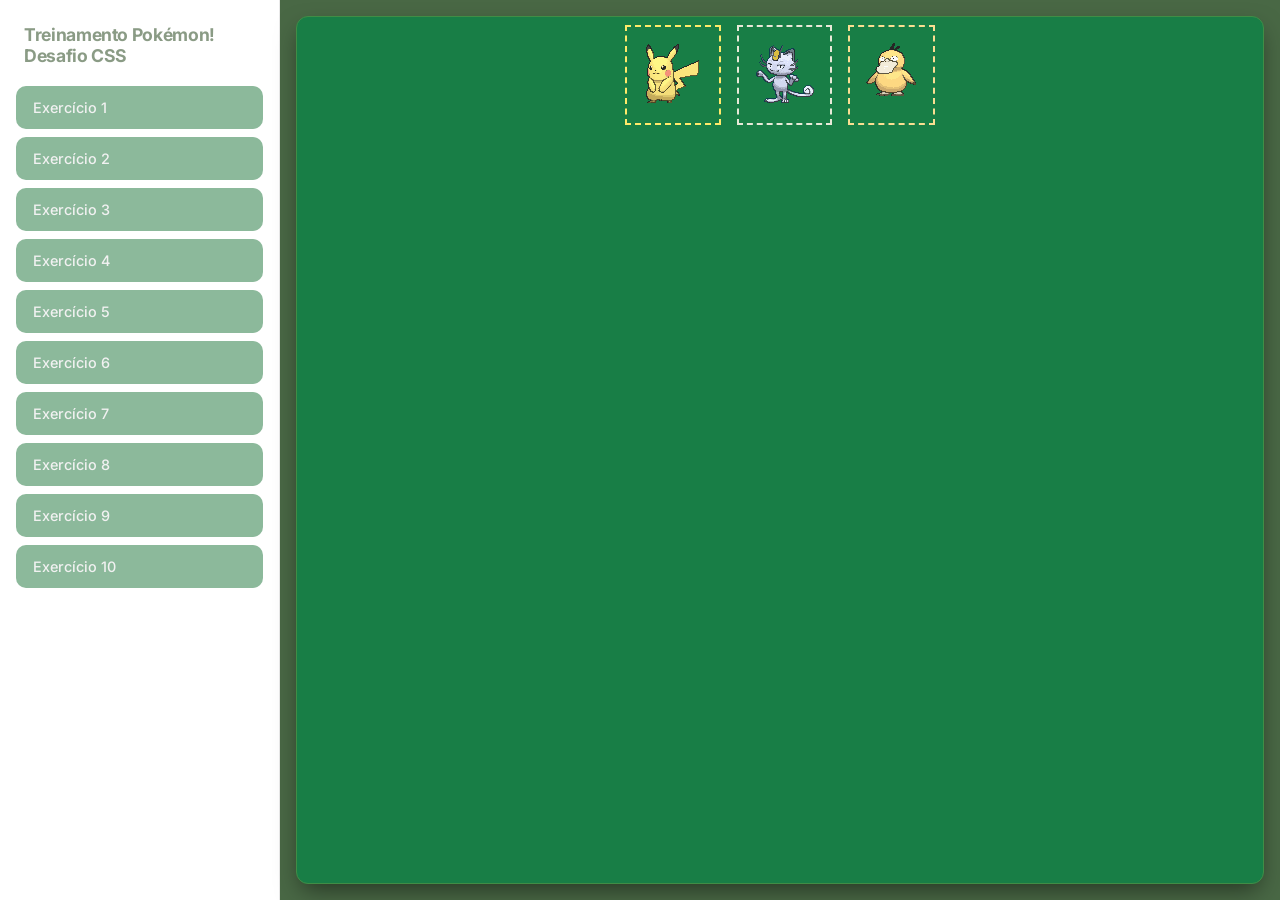
<file: index.html>
<!DOCTYPE html>
<html lang="en">
<head>
    <link rel="stylesheet" href="./style.css">
    <meta charset="UTF-8">
    <meta name="viewport" content="width=device-width, initial-scale=1.0">
    <title>Document</title>
</head>
<body>
    <nav class="sidebar">
        <h1 class="title"> Treinamento Pokémon! Desafio CSS</h1>
        <ul class="menu-list">
            <li><a href="ex01.html" class="menu-link" target="iframe_exercicios">Exercício 1</a></li>
            <li><a href="ex02.html" class="menu-link" target="iframe_exercicios">Exercício 2</a></li>
            <li><a href="ex03.html" class="menu-link" target="iframe_exercicios">Exercício 3</a></li>
            <li><a href="ex04.html" class="menu-link" target="iframe_exercicios">Exercício 4</a></li>
            <li><a href="ex05.html" class="menu-link" target="iframe_exercicios">Exercício 5</a></li>
            <li><a href="ex06.html" class="menu-link" target="iframe_exercicios">Exercício 6</a></li>
            <li><a href="ex07.html" class="menu-link" target="iframe_exercicios">Exercício 7</a></li>
            <li><a href="ex08.html" class="menu-link" target="iframe_exercicios">Exercício 8</a></li>
            <li><a href="ex09.html" class="menu-link" target="iframe_exercicios">Exercício 9</a></li>
            <li><a href="ex10.html" class="menu-link" target="iframe_exercicios">Exercício 10</a></li>
        </ul>
    </nav>

<main class="content-area">
    <div class="iframe-container"><iframe src="ex01.html" frameborder="0" name="iframe_exercicios"></iframe></div>
    
</main>
</body>
</html>
</file>
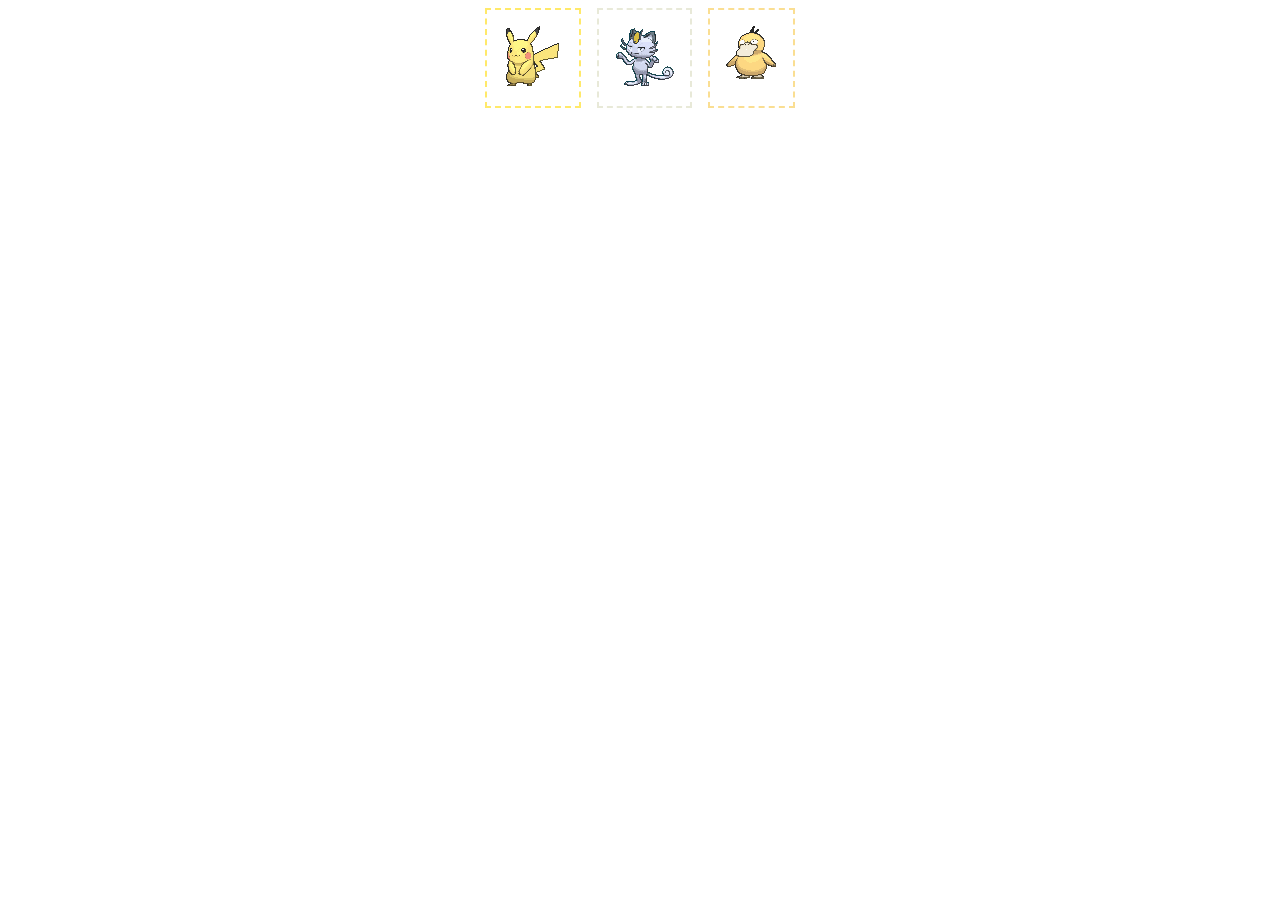
<file: ex01.html>
<!DOCTYPE html>
<html lang="en">
<head>
    <link rel="stylesheet" href="./ex01.css">
    <meta charset="UTF-8">
    <meta name="viewport" content="width=device-width, initial-scale=1.0">
    <title>Document</title>
</head>
<body>
    <div class="box">
    <div class="pikachu"><img src="./img/img/pikachu.gif" alt=""></div>
    <div class="meowth"><img src="./img/img/meowth.gif" alt=""></div>
    <div class="psyduck"><img src="./img/img/psyduck.gif" alt=""></div>
</div>
</body>
</html>
</file>
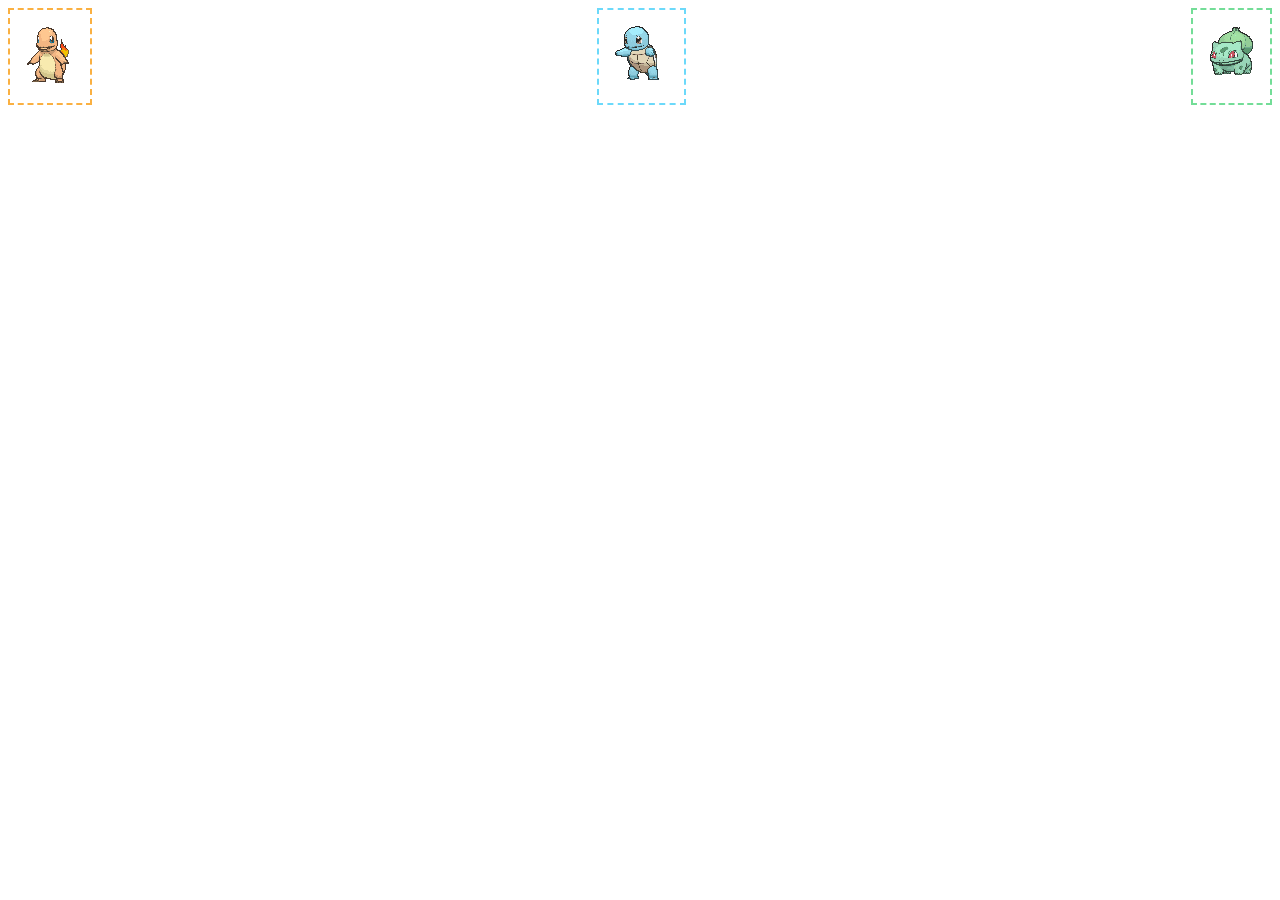
<file: ex02.html>
<!DOCTYPE html>
<html lang="en">
<head>
    <link rel="stylesheet" href="./ex02.css">
    <meta charset="UTF-8">
    <meta name="viewport" content="width=device-width, initial-scale=1.0">
    <title>Document</title>
</head>
<body>
    <div class="box">
    <div class="charmander"><img src="./img/img/charmander.gif" alt=""></div>
    <div class="squirtle"><img src="./img/img/squirtle.gif" alt=""></div>
    <div class="bulbasaur"><img src="./img/img/bulbasaur.gif" alt=""></div>
</div>
</body>
</html>
</file>
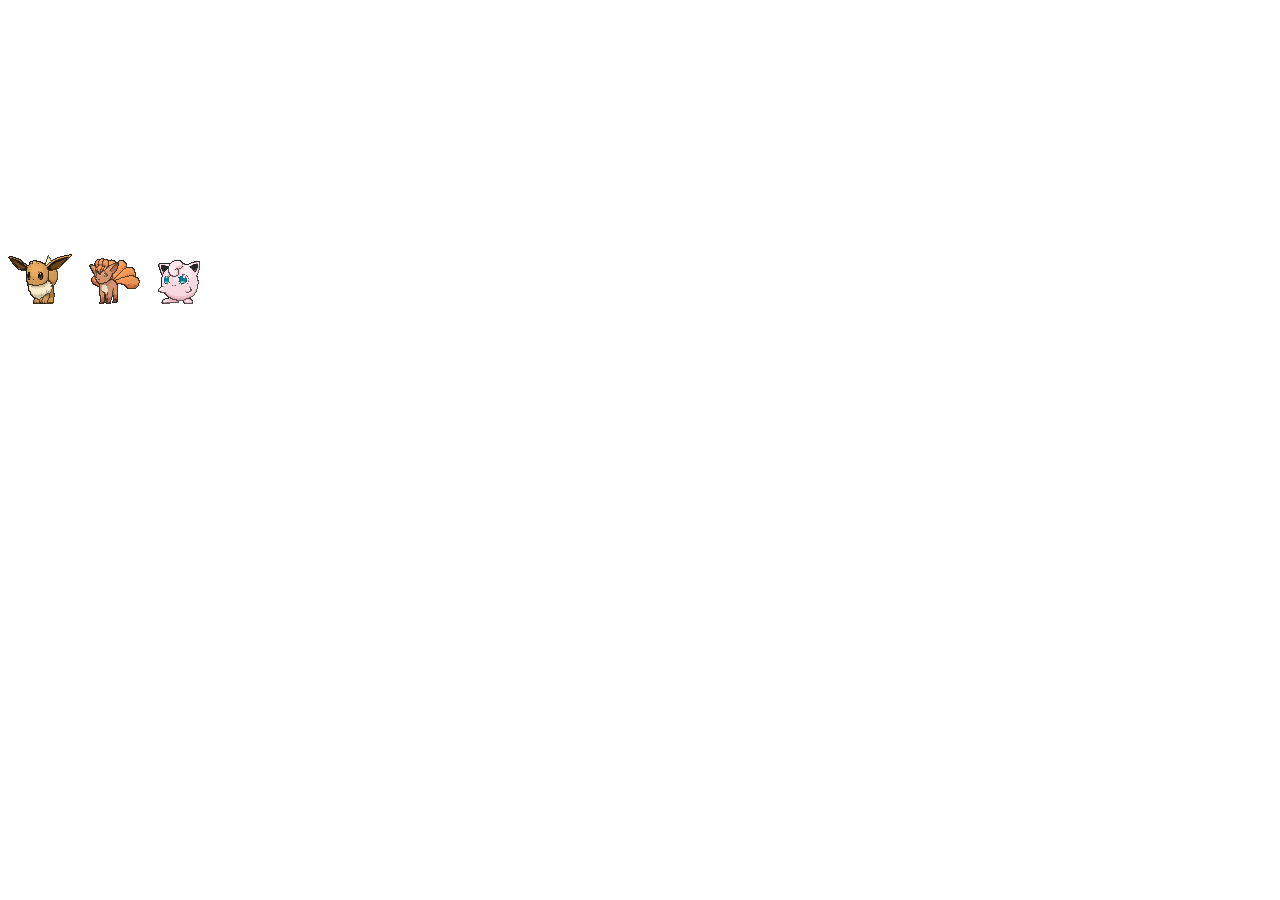
<file: ex03.html>
<!DOCTYPE html>
<html lang="en">
<head>
    <link rel="stylesheet" href="./ex03.css">
    <meta charset="UTF-8">
    <meta name="viewport" content="width=device-width, initial-scale=1.0">
    <title>Document</title>
</head>
<body>
   <div class="box">
    <div class="machop"><img src="./img/img/eevee.gif" alt=""></div>
    <div class="geodude"><img src="./img/img/vulpix.gif" alt=""></div>
    <div class="onix"><img src="./img/img/jigglypuff.gif" alt=""></div>
</div>
</body>
</html>
</file>
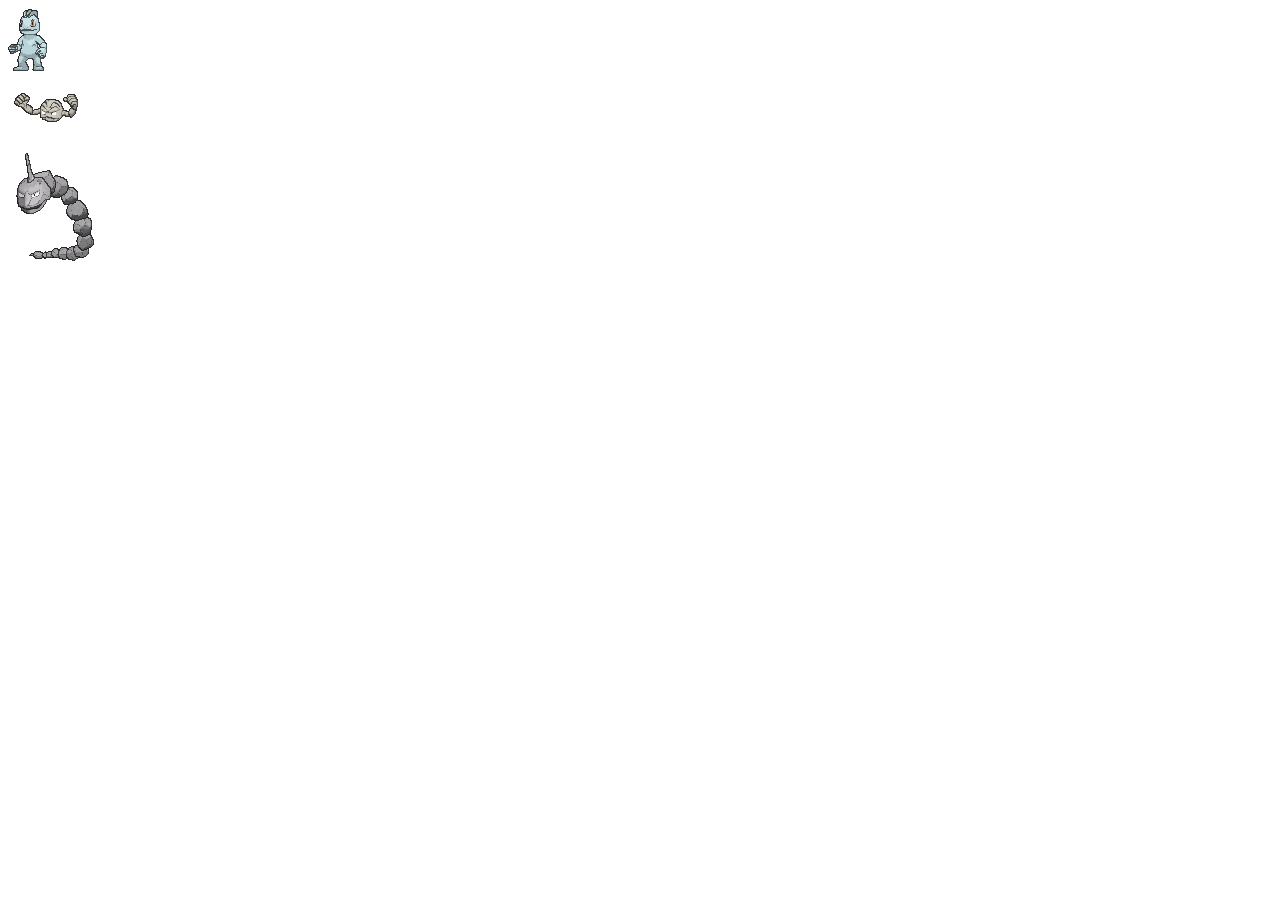
<file: ex04.html>
<!DOCTYPE html>
<html lang="en">
<head>
    <link rel="stylesheet" href="./ex04.css">
    <meta charset="UTF-8">
    <meta name="viewport" content="width=device-width, initial-scale=1.0">
    <title>Document</title>
</head>
<body>
<div class="box">
    <div class="eevee"><img src="./img/img/machop.gif" alt=""></div>
    <div class="vulpix"><img src="./img/img/geodude.gif" alt=""></div>
    <div class="jigglypuff"><img src="./img/img/onix.gif" alt=""></div>
</div>
</body>
</html>
</file>
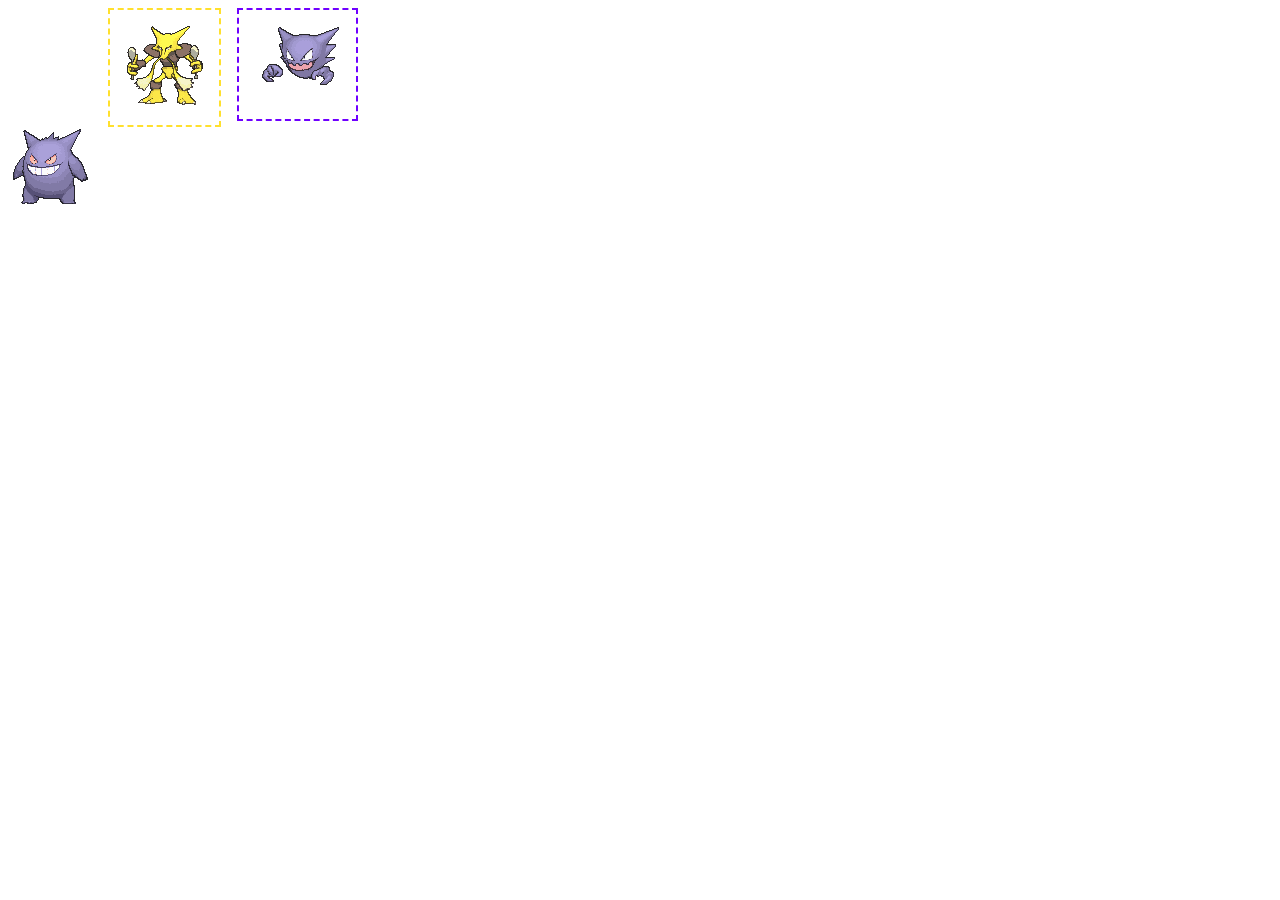
<file: ex05.html>
<!DOCTYPE html>
<html lang="en">
<head>
    <meta charset="UTF-8">
    <meta name="viewport" content="width=device-width, initial-scale=1.0">
    <title>Document</title>
    <link rel= "stylesheet" href="./ex05.css">
</head>
<body>
    <div id= "ex05" class="box">
    <div class="gengar"><img src="./img/img/gengar.gif" alt=""></div>
    <div class="alakazam"><img src="./img/img/alakazam.gif" alt=""></div>
    <div class="haunter"><img src="./img/img/haunter.gif" alt=""></div>
</div>
</body>
</html>
</file>
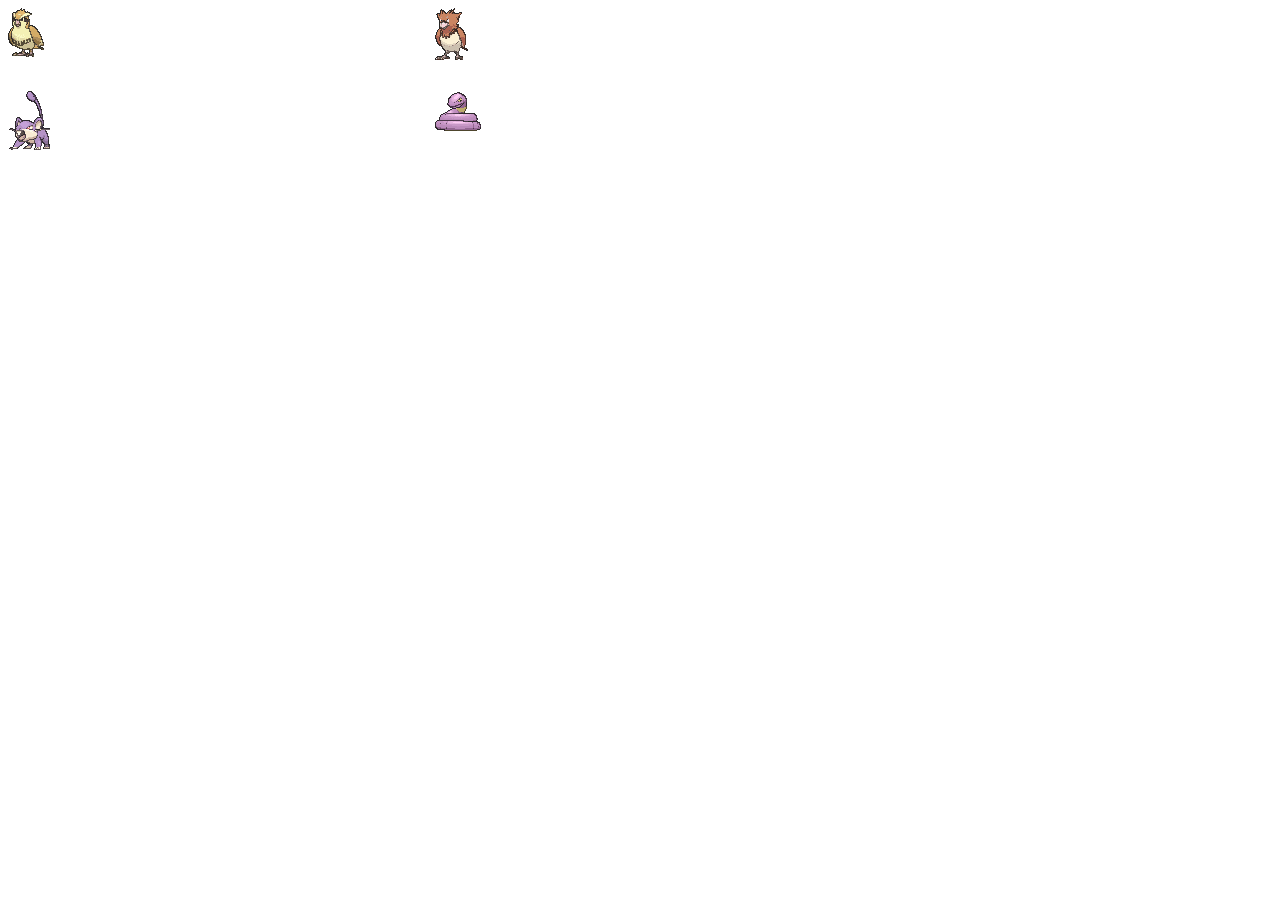
<file: ex06.html>
<!DOCTYPE html>
<html lang="en">
<head>
    <meta charset="UTF-8">
    <meta name="viewport" content="width=device-width, initial-scale=1.0">
    <title>Document</title>
    <link rel= "stylesheet" href="./ex06.css">
</head>
<body>
    <div id= "ex06" class="box">
    <div class="pidgey"><img src="./img/img/pidgey.gif" alt=""></div>
    <div class="spearow"><img src="./img/img/rattata.gif" alt=""></div>
    <div class="rattata"><img src="./img/img/spearow.gif" alt=""></div>
    <div class="ekans"><img src="./img/img/ekans.gif" alt=""></div>
</div>
</body>
</html>
</file>
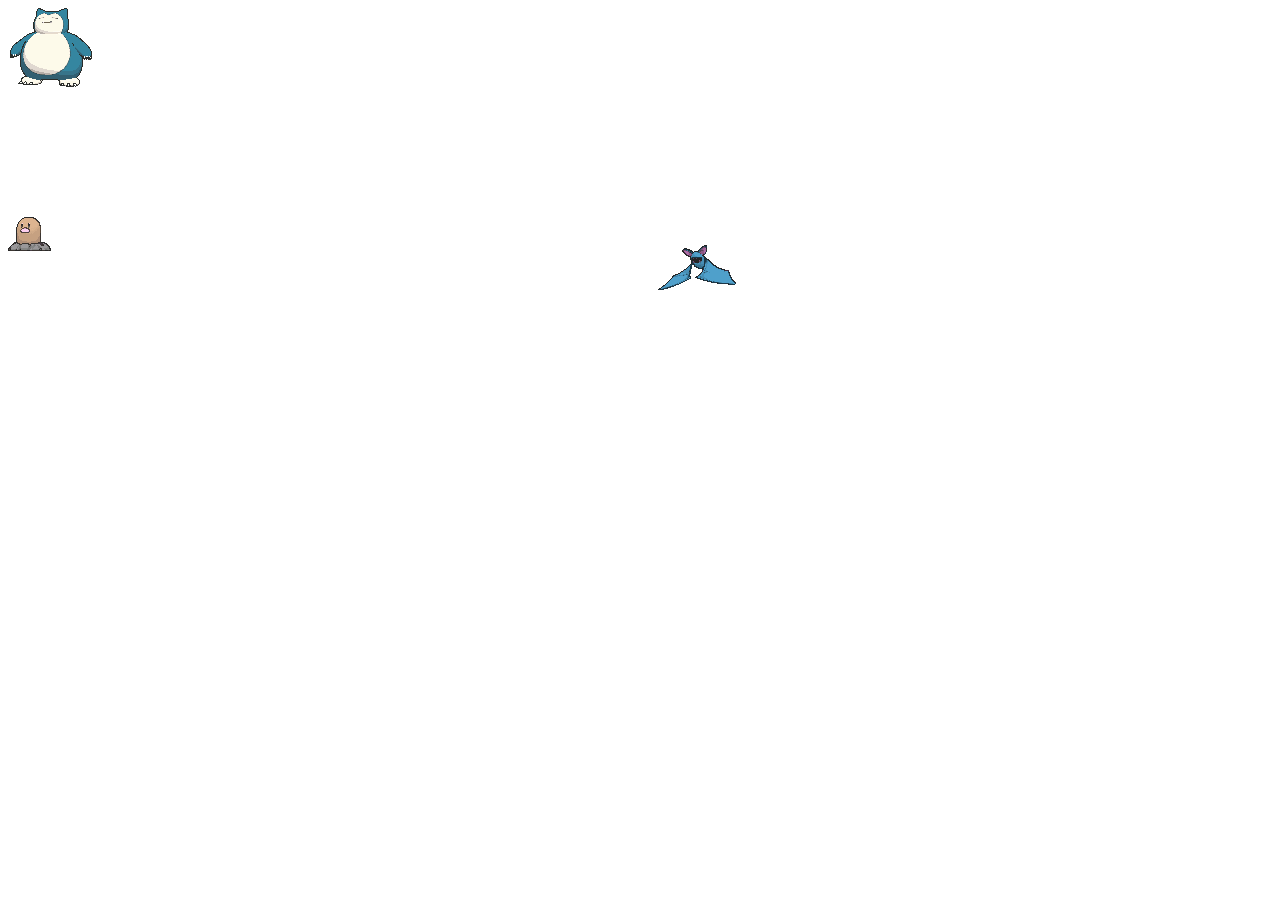
<file: ex07.html>
<!DOCTYPE html>
<html lang="en">
<head>
    <link rel="stylesheet" href="./ex07.css">
    <meta charset="UTF-8">
    <meta name="viewport" content="width=device-width, initial-scale=1.0">
    <title>Treinamento Pokémon</title>
</head>
<body>
    <div id="ex1" class="box">
        <div class="snorlax"><img src="./img/img/snorlax.gif" alt=""></div>
        <div class="diglett"><img src="./img/img/diglett.gif" alt=""></div>
        <div class="zubat"><img src="./img/img/zubat.gif" alt=""></div>
</body>
</html>
</file>
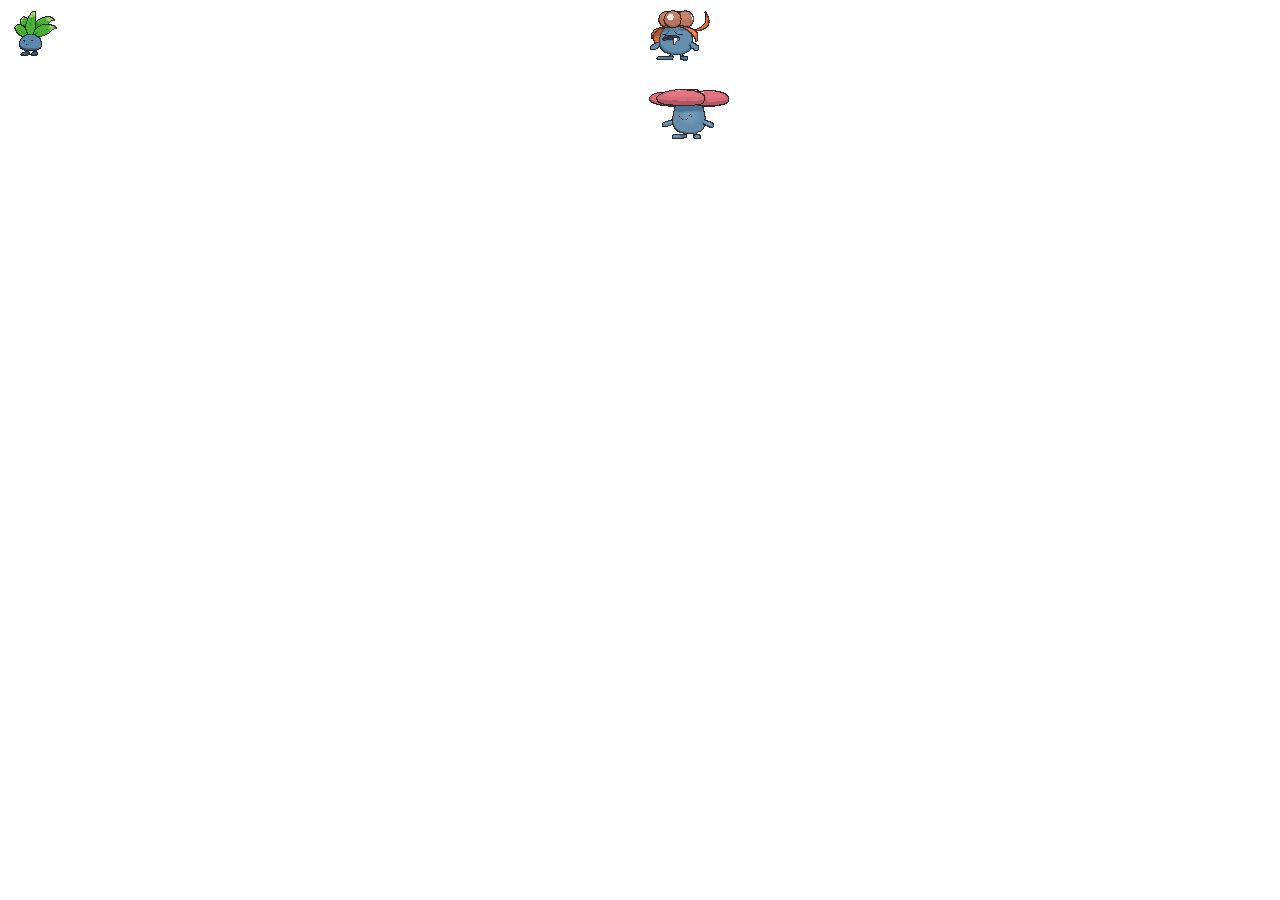
<file: ex08.html>
<!DOCTYPE html>
<html lang="en">
<head>
    <link rel="stylesheet" href="./ex08.css">
    <meta charset="UTF-8">
    <meta name="viewport" content="width=device-width, initial-scale=1.0">
    <title>Treinamento Pokémon</title>
</head>
<body>
    
    <div id="ex1" class="box">
        <div class="oddish"><img src="./img/img/oddish.gif" alt=""></div>
        <div class="gloom"><img src="./img/img/gloom.gif" alt=""></div>
        <div class="vileplume"><img src="./img/img/vileplume.gif" alt=""></div>
</body>
</html>
</file>
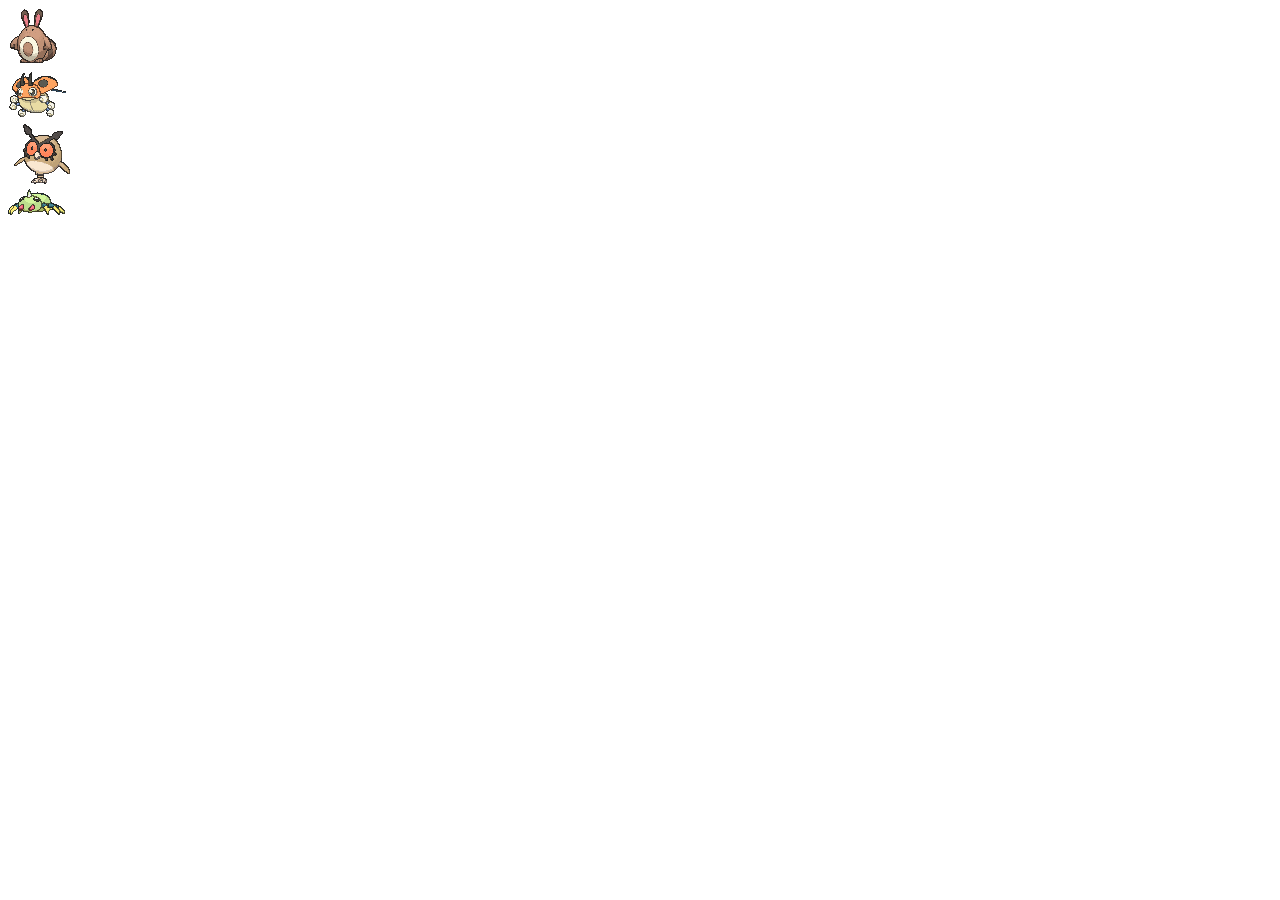
<file: ex09.html>
<!DOCTYPE html>
<html lang="en">
<head>
    <link rel="stylesheet" href="./ex09.css">
    <meta charset="UTF-8">
    <meta name="viewport" content="width=device-width, initial-scale=1.0">
    <title>Treinamento Pokémon</title>
</head>
<body>
    <div id="ex1" class="box">
        <div class="sentret"><img src="./img/img/sentret.gif" alt=""></div>
        <div class="ledyba"><img src="./img/img/ledyba.gif" alt=""></div>
        <div class="hoothoot"><img src="./img/img/hoothoot.gif" alt=""></div>
        <div class="spinarak"><img src="./img/img/spinarak.gif" alt=""></div>
</body>
</html>
</file>
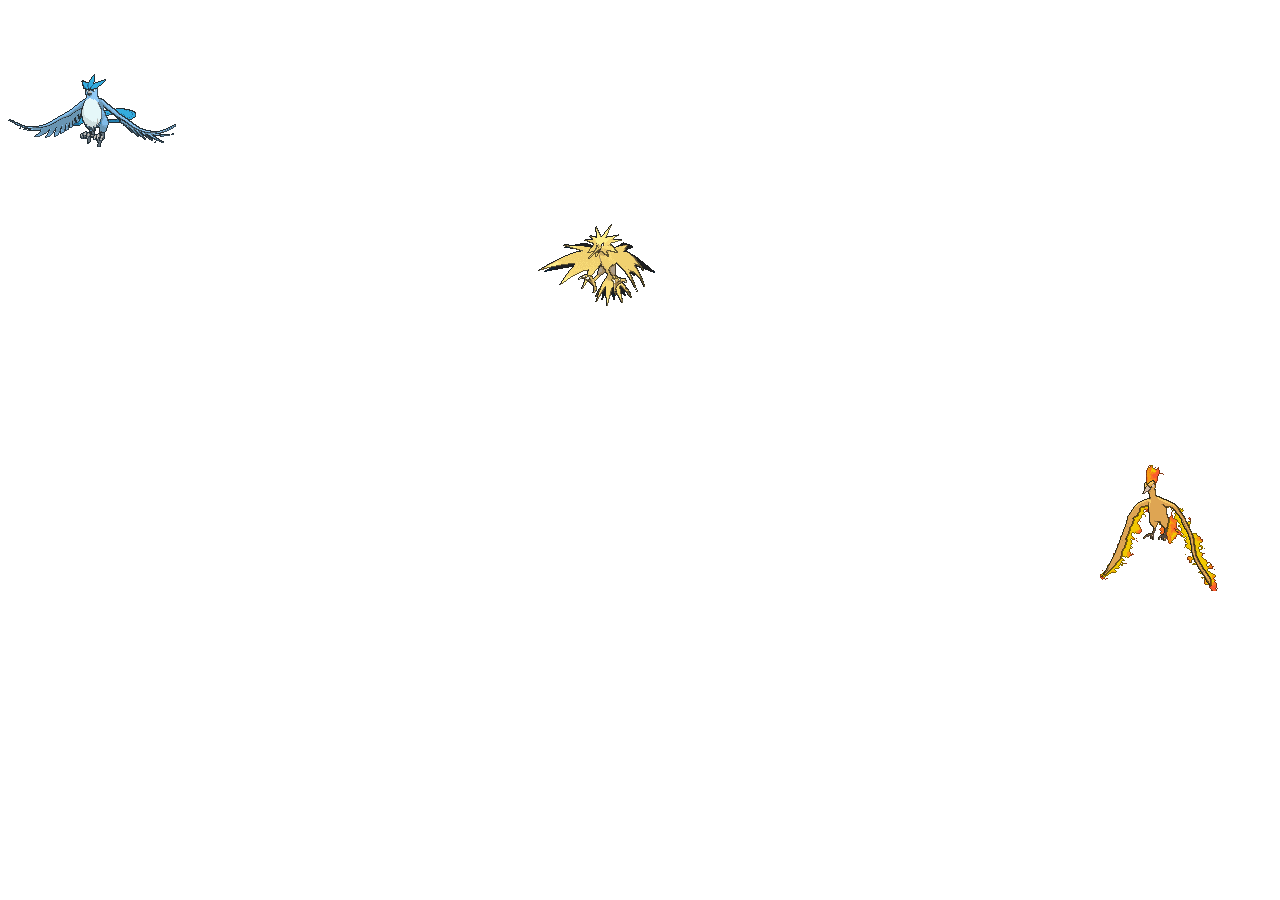
<file: ex10.html>
<!DOCTYPE html>
<html lang="en">
<head>
    <link rel="stylesheet" href="./ex10.css">
    <meta charset="UTF-8">
    <meta name="viewport" content="width=device-width, initial-scale=1.0">
    <title>Treinamento Pokémon</title>
</head>
<body>
    <div id="ex1" class="box">
        <div class="articuno"><img src="./img/img/articuno.gif" alt=""></div>
        <div class="zapdos"><img src="./img/img/zapdos.gif" alt=""></div>
        <div class="moltres"><img src="./img/img/moltres.gif" alt=""></div>
</body>
</html>
</file>
<file: style.css>
/* CSS by Leandromeda */

@import url('https://fonts.googleapis.com/css2?family=Inter:wght@400;500;600;700&display=swap');

* {
    margin: 0;
    padding: 0;
    box-sizing: border-box;
    font-family: 'Inter', sans-serif;
}

body {
    background-color: #496845;
    color: #f1f5f9;
    height: 100vh;
    display: flex;
    overflow: hidden;
}

.sidebar {
    width: 280px;
    background-color: #ffffff;
    border-right: 1px solid #e9e9e9;
    display: flex;
    flex-direction: column;
    padding: 24px 16px;
    gap: 20px;
    overflow-y: auto;
}

.title {
    font-size: 1.1rem;
    font-weight: 700;
    color: #435e3c9f;
    padding: 0 8px;
    letter-spacing: -0.02em;
}

.menu-list {
    list-style: none;
    display: flex;
    flex-direction: column;
    gap: 8px;
}

.menu-link {
    display: block;
    padding: 12px 16px;
    color: #f1f1f1;
    text-decoration: none;
    background-color: #8cb99b;
    border-radius: 10px;
    font-size: 0.9rem;
    font-weight: 500;
    border: 1px solid transparent;
    transition: all 0.2s ease;
}

.menu-link:hover,
.menu-link:focus {
    color: #ffffff;
    background-color: #629b60c4;
    border-color: #4e6e4b;
    transform: translateX(4px);
}

.content-area {
    flex: 1;
    padding: 16px;
    display: flex;
    flex-direction: column;
}

.iframe-container {
    width: 100%;
    height: 100%;
    border-radius: 12px;
    overflow: hidden;
    border: 1px solid #408d46;
    background-color: #187e46;
    box-shadow: 0 10px 25px -5px rgba(0, 0, 0, 0.5);
}

iframe {
    width: 100%;
    height: 100%;
    border: none;
    display: block;
}

@media (max-width: 768px) {
    body {
        flex-direction: column;
    }

    .sidebar {
        width: 100%;
        height: 220px;
        border-right: none;
        border-bottom: 1px solid #ffaff4;
    }

    .content-area {
        height: calc(100vh - 220px);
    }
}
</file>
<file: ex01.css>
.box {
    display: flex;
    flex-direction: row;
    justify-content: center;
    align-items: stretch;
    flex-wrap: nowrap;
    gap: 16px;
}

.pikachu{
    padding: 16px;
    border: 2px dashed rgb(255, 233, 106);
}

.meowth{
    padding: 16px;
    border: 2px dashed rgb(232, 233, 216);
}

.psyduck{
    padding: 16px;
    border: 2px dashed rgb(250, 222, 146);
}
</file>
<file: ex02.css>
.box {
    display: flex;
    flex-direction: row;
    justify-content: space-between;
    align-items: stretch;
    flex-wrap: nowrap;
    gap: 16px;
}

.charmander{
    padding: 16px;
    border: 2px dashed rgb(250, 176, 65);
}

.squirtle{
    padding: 16px;
    border: 2px dashed rgb(108, 217, 250);
}

.bulbasaur{
    padding: 16px;
    border: 2px dashed rgb(115, 221, 151);
}
</file>
<file: ex03.css>
.box {
    height: 300px;
    display: flex;
    flex-direction: row;
    justify-content: flex-start;
    align-items: flex-end;
    flex-wrap: nowrap;
    gap: 16px;
}

.eevee{
    padding: 12px;
    border: 2px dashed rgb(129, 109, 42);
}

.vulpix{
    padding: 16px;
    border: 2px dashed rgb(216, 160, 107);
}

.jigglypuff{
    padding: 16px;
    border: 2px dashed rgb(255, 193, 224);
}
</file>
<file: ex04.css>
.box{
    display: flex;
    flex-direction: column;
    justify-content: space-between;
    align-items: flex-start;
    flex-wrap: nowrap;
    gap: 16px;
}

.machop{
    padding: 12px;
    border: 2px dashed rgb(128, 156, 189);
}

.geodude{
    padding: 16px;
    border: 2px dashed rgb(172, 159, 148);
}

.onix{
    padding: 16px;
    border: 2px dashed rgb(117, 114, 104);
}
</file>
<file: ex05.css>
.box {
    display: flex;
    flex-direction: row;
    justify-content: flex-start;
    align-items: flex-start;
    flex-wrap: nowrap;
    gap: 16px;
}

.gengar {
    align-self: flex-end;
    height: -00px;
    
}

.alakazam{
    padding: 16px;
    border: 2px dashed rgb(255, 224, 45);
}

.haunter{
    padding: 16px;
    border: 2px dashed rgb(111, 0, 255);
}
</file>
<file: ex06.css>
.box {
    display: grid;
    grid-template-columns: repeat(3, 1fr);
    grid-template-rows: repeat(5, 1fr);
    gap: 16px;
}

.pidgey {
    grid-column: 1 / 2;
    grid-row: 1 / 2;
}

.spearow {
    grid-column: 1 / 2;
    grid-row: 2 / 3;
}

.rattata {
    grid-column: 2 / 3;
    grid-row: 1 / 2;
}

.ekans {
    grid-column: 2 / 3;
    grid-row: 2 / 3;
}
</file>
<file: ex07.css>
.box {
    display: grid;
    grid-template-columns: repeat(4, 1fr);
    grid-template-rows: repeat(4, 1fr);
    gap: 16px;
}

.snorlax {
    grid-column: 1 / 5;
    grid-row: 1 / 3;
}

.diglett {
    grid-column: 1 / 2;
    grid-row: 3 / 4;
}

.zubat {
    grid-column: 3 / 4;
    grid-row: 3 / 4;
}
</file>
<file: ex08.css>
.box {
    display: grid;
    grid-template-columns: repeat(4, 1fr);
    grid-template-rows: repeat(4, 1fr);
    gap: 16px;
}

.oddish {
    grid-column: 1 / 2;
    grid-row: 1 / 5;
}

.gloom {
    grid-column: 3 / 4;
    grid-row: 1 / 3;
}

.vileplume {
    grid-column: 3 / 4;
    grid-row: 3 / 5;
}
</file>
<file: ex09.css>
.grid-container {
    display: grid;
    grid-template-columns: repeat(8, 1fr);
    grid-template-rows: repeat(1, 1fr);
    gap: 16px;
}

.sentret {
    grid-column: 1 / 2;
    grid-row: 1 / 2;
}

.ledyba {
    grid-column: 3 / 4;
    grid-row: 1 / 2;
}

.hoothoot {
    grid-column: 5 / 6;
    grid-row: 1 / 2;
}

.spinarak {
    grid-column: 7 / 8;
    grid-row: 1 / 2;
}

.sentret, .ledyba {
    justify-self: center
}

.hoothoot, .spinarak {
    justify-self: end;
}
</file>
<file: ex10.css>
.box {
    display: grid;
    grid-template-columns: repeat(2, 1fr);
    grid-template-rows: repeat(3, 1fr);
    gap: 16px;
}

.articuno {
    grid-column: 1 / 2;
    grid-row: 1 / 2;
}

.zapdos {
    grid-column: 2 / 3;
    grid-row: 2 / 3;
}

.moltres{
    grid-column: 3 / 4;
    grid-row: 3 / 4;
}
</file>
